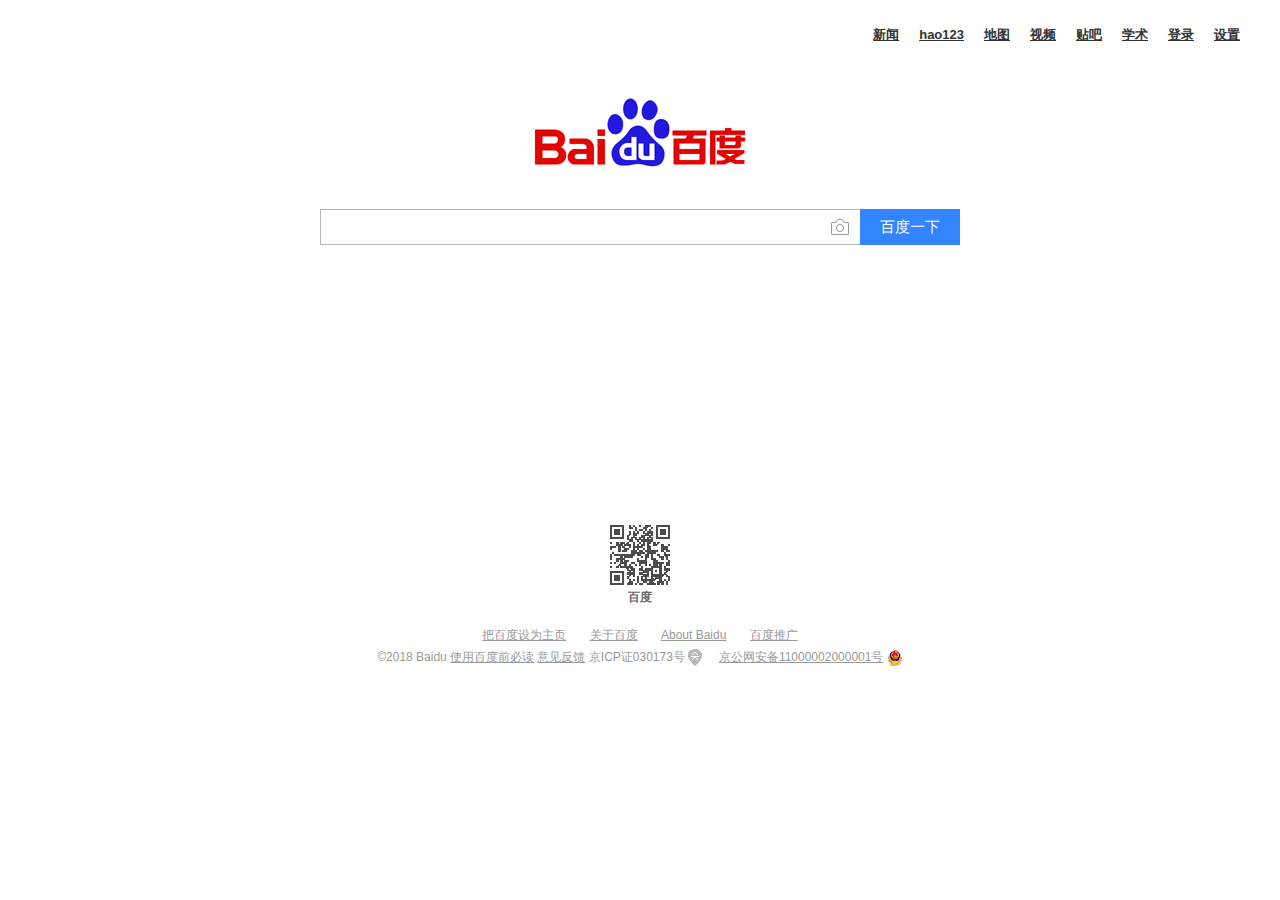
<file: yang/index.html>
<!doctype html>
<html>
<head>
<meta charset="utf-8">
<title>百度一下，你就知道</title>
<link rel="stylesheet" type="text/css" href="css/reset.css" />
<link rel="stylesheet" type="text/css" href="css/index.css" />
</head>

<body>
<div class="warp">
	<div class="header">
    	<ul class="menu">
        	<li><a href="" target="_blank">新闻</a></li>
        	<li><a href="" target="_blank">hao123</a></li>
        	<li><a href="" target="_blank">地图</a></li>
        	<li><a href="" target="_blank">视频</a></li>
        	<li><a href="" target="_blank">贴吧</a></li>
        	<li><a href="" target="_blank">学术</a></li>
        	<li><a href="" target="_blank">登录</a></li>
        	<li><a href="" target="_blank">设置</a></li>
        </ul>
    </div>
	<div class="bodyer">
    	<div class="logo">
        	<a href=""><img src="images/logo.png"></a>
        </div>
        <div class="search">
        	<input type="text" class="text">
            <!--<i class="camera"></i>-->
            <input type="submit" class="submit" value="百度一下">
        </div>
    </div>
	<div class="footer">
    	<div class="qrcode">
        	<img src="images/qrcode.png">
            <p>百度</p>
        </div>
		<div class="p1">
			<a href="">把百度设为主页</a>
            <a href="">关于百度</a>
            <a href="">About  Baidu</a>
            <a href="">百度推广</a>
		</div>
		<div class="p2">
			©2018 Baidu <a>使用百度前必读</a> <a>意见反馈</a> 京ICP证030173号 <img src="images/icon_01.png">   &nbsp;&nbsp;&nbsp;&nbsp;<a>京公网安备11000002000001号</a> <img src="images/icon_02.png">
		</div>
    </div>
</div>
</body>
</html>
</file>
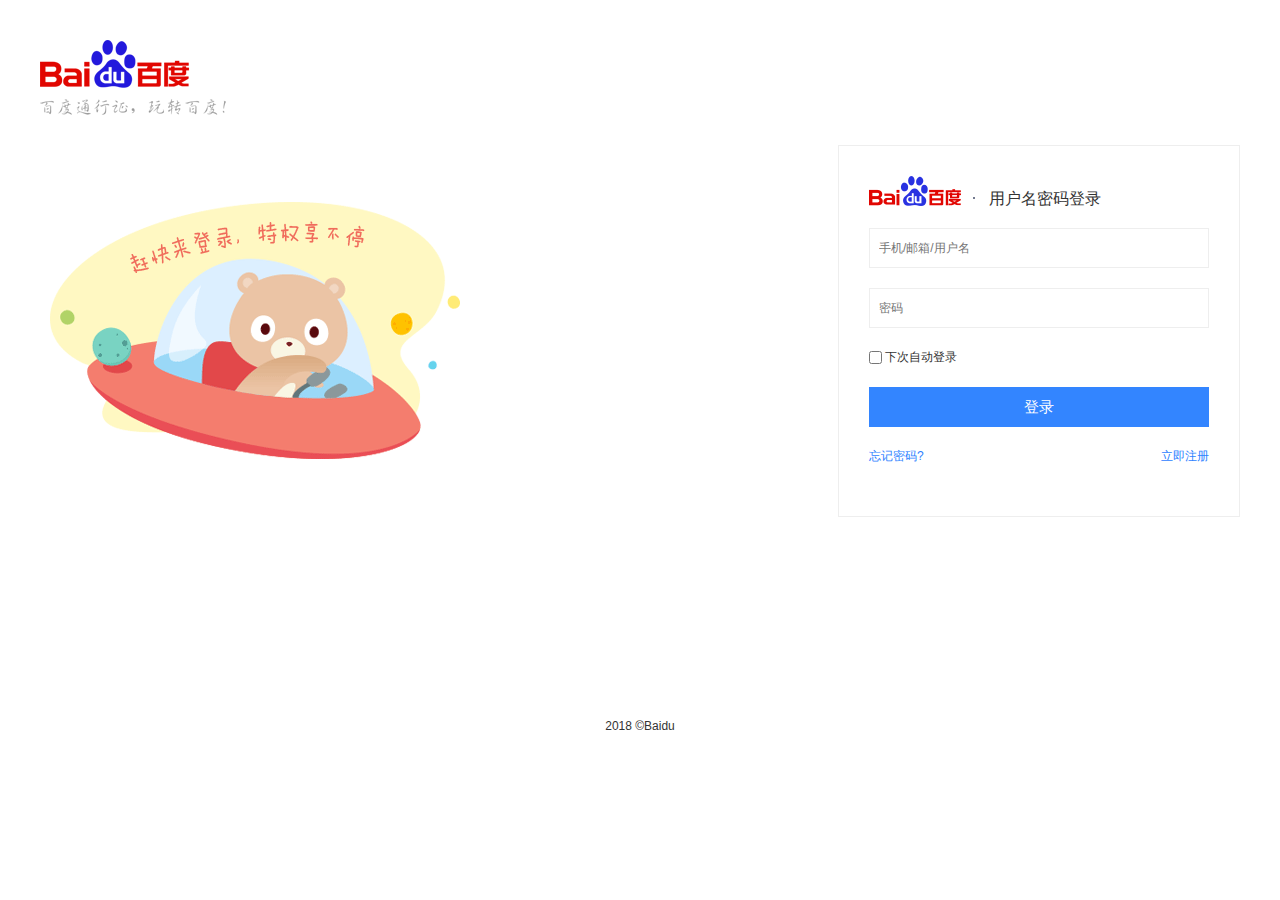
<file: yang/login.html>
<!doctype html>
<html>
<head>
<meta charset="utf-8">
<title>登录百度帐号</title>
<link rel="stylesheet" type="text/css" href="css/reset.css" />
<link rel="stylesheet" type="text/css" href="css/index.css" />
</head>

<body>
<div class="warp">
	<div class="header">
    	<img class="logo_pass" src="images/logo_pass.png">
	</div>
	<div class="bodyer">
    	<div class="login_warp">
        	<div class="login_info">
            	<ul>
                	<li>
                    	<span class="t1">用户名密码登录</span>
                    </li>
                	<li>
                    	<input class="tel" type="text" placeholder="手机/邮箱/用户名">
                    </li>
                	<li>
                    	<input class="password" type="password" placeholder="密码">
                    </li>
                	<li>
                    	<input class="checkbox" type="checkbox">
                        <span class="t2">下次自动登录</span>
                    </li>
                	<li>
                    	<input class="login_btn" type="submit" value="登录">
                    </li>
                	<li>
                    	<a class="forget" href="">忘记密码?</a>
                    	<a class="reg" href="">立即注册</a>
                    </li>
                </ul>
            </div>
        </div>
	</div>
	<div class="footer">
    	<p class="footer_text">2018 ©Baidu</p>
  </div>
</div>
</body>
</html>
</file>
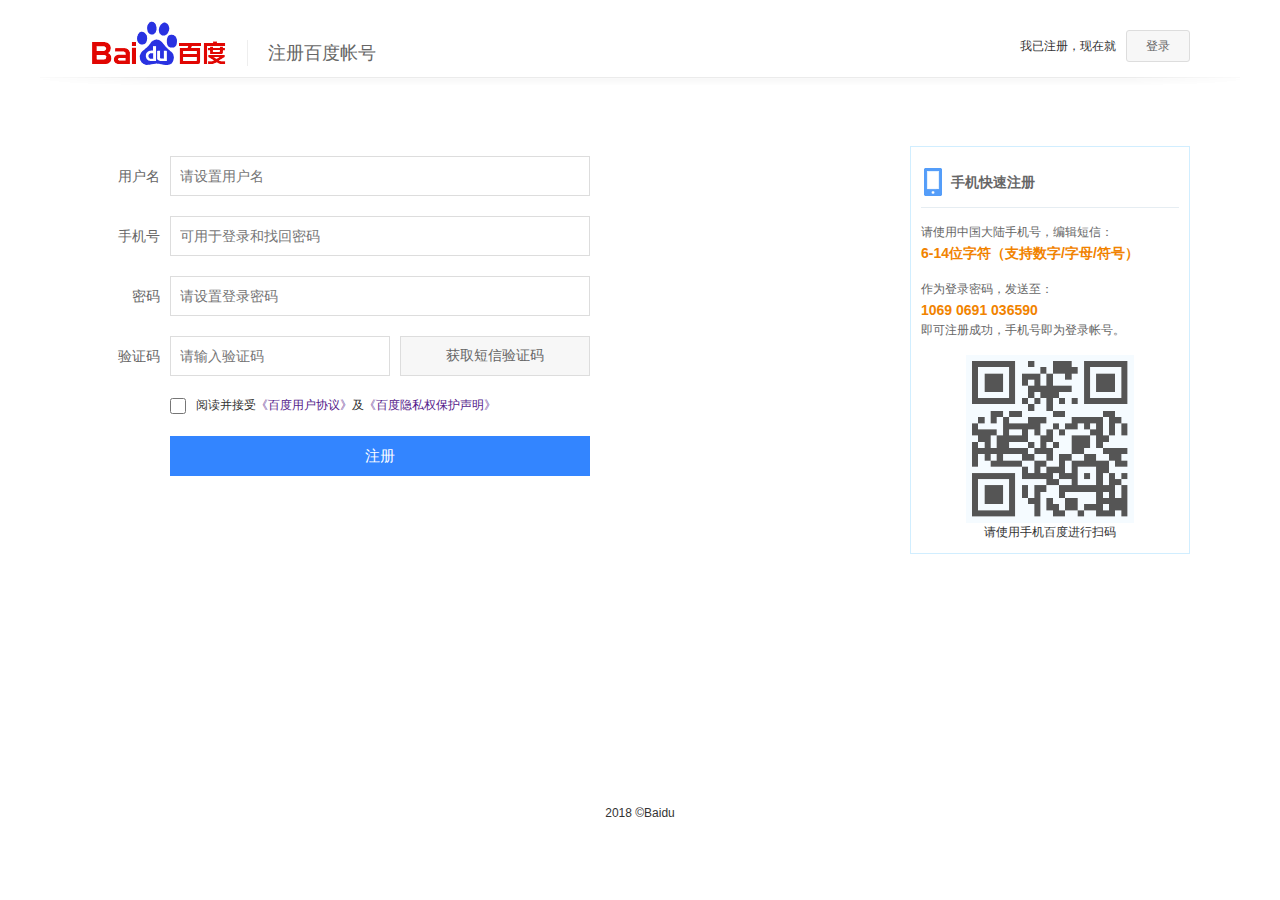
<file: yang/reg.html>
<!doctype html>
<html>
<head>
<meta charset="utf-8">
<title>注册百度帐号</title>
<link rel="stylesheet" type="text/css" href="css/reset.css" />
<link rel="stylesheet" type="text/css" href="css/index.css" />
</head>

<body>
<div class="warp">
	<div class="header">
    	<div class="top_warp">
            <div class="top_left">
                <img src="images/baidu.gif">
                <span>注册百度帐号</span>
            </div>
            <div class="top_right">
                <span>我已注册，现在就</span>
                <input type="submit" value="登录">
            </div>
        </div>
	</div>
	<div class="bodyer">
    	<div class="reg_left">
        	<ul>
            	<li>
                	<label>用户名</label>
                    <input type="text" placeholder="请设置用户名">
                </li>
            	<li>
                	<label>手机号</label>
                    <input type="text" placeholder="可用于登录和找回密码">
                </li>
            	<li>
                	<label>密码</label>
                    <input type="password" placeholder="请设置登录密码">
                </li>
            	<li>
                	<label>验证码</label>
                    <input class="edit_code" type="text" placeholder="请输入验证码">
                    <input class="click_code" type="button" value="获取短信验证码">
                </li>
                <li>
                    <input class="checkbox" type="checkbox">
                    <p class="t2">阅读并接受<a href="">《百度用户协议》</a>及<a href="">《百度隐私权保护声明》</a></p>
                </li>
                <li>
                    <input class="reg_btn" type="submit" value="注册">
                </li>
            </ul>
        </div>
    	<div class="reg_right">
        	<h3>手机快速注册</h3>
            <p class="t1">请使用中国大陆手机号，编辑短信：</p>
            <p class="t2">6-14位字符（支持数字/字母/符号）</p>
            <p class="t1">作为登录密码，发送至：</p>
            <p class="t2">1069 0691 036590</p>
            <p class="t3">即可注册成功，手机号即为登录帐号。</p>
            <div class="t4">
                <img src="images/upreg.png">
                <p>请使用手机百度进行扫码</p>
            </div>
        </div>
	</div>
	<div class="footer">
    	<p class="footer_text">2018 ©Baidu</p>
  </div>
</div>
</body>
</html>
</file>
<file: yang/css/index.css>
@charset "utf-8";
/* CSS Document */
.warp {
	width: 1200px;
	margin: 0 auto;
	background: #9cf;
}
.header {
	width: 100%;
	float: left;
}
.menu {
	float: right;
}
.menu li {
	margin-top: 20px;
	float: left;
	line-height: 30px;
	margin-left: 20px;
}
.menu li a {
	font-size: 13px;
	color: #333;
	font-weight: bold;
	text-decoration: underline;
}
.bodyer {
	width: 100%;
	float: left;
}
.logo {
	width: 100%;
	text-align: center;
	float: left;
}
.search {
	width: 640px;
	margin-top: 30px;
	margin-left: 280px;
	float: left;
}
.text {
	width: 530px;
	height: 34px;
	padding-left: 9px;
	border: 1px solid #b8b8b8;
	border-right: 0;
	float: left;
	background: url(../images/camera_grey.png) no-repeat 510px center; /*no-repeat*/
}
.text:hover {
	border: 1px solid #3385ff;
	border-right: 0;
	background: url(../images/camera_blue.png) no-repeat 510px center;
}
.submit {
	width: 100px;
	height: 36px;
	background: #3385ff;
	color: #fff;
	font-size: 15px;
	border: 0;
	cursor: pointer;
	float: left;
}
.submit:hover {
	background: #317ef3;
}
.footer {
	width: 100%;
	float: left;
}
.qrcode {
	width: 100%;
	margin-top: 280px;
	text-align: center;
	float: left;
}
.qrcode p {
	color: #666;
	line-height: 24px;
	font-weight: bold;
}
.p1 {
	width: 100%;
	margin-top: 15px;
	line-height: 22px;
	text-align: center;
	float: left;
}
.p1 a {
	margin: 0 10px;
	color: #999;
	text-decoration: underline;
}
.p2 {
	width: 100%;
	line-height: 22px;
	text-align: center;
	color: #999;
	float: left;
}
.p2 a {
	color: #999;
	text-decoration: underline;
}
/*登录*/
.logo_pass {
	margin-top: 40px;
	float: left;
}
.login_warp {
	width: 100%;
	margin-top: 30px;
	background: url(../images/login-bg.png) no-repeat left center;
	float: left;
}
.login_info {
	border: 1px solid #eee;
	width: 400px;
	float: right;
}
.login_info ul {
	width: 340px;
	padding: 30px;
	float: left;
}
.login_info ul li {
	width: 100%;
	margin-bottom: 20px;
	float: left;
}
.login_info .t1 {
	padding-left: 120px;
	height: 32px;
	line-height: 46px;
	font-size: 16px;
	background: url(../images/loginlogo.gif) no-repeat;
	float: left;
}
.login_info .tel {
	width: 320px;
	height: 20px;
	line-height: 20px;
	padding: 9px;
	border: 1px solid #eee;
	float: left;
}
.login_info .password {
	width: 320px;
	height: 20px;
	line-height: 20px;
	padding: 9px;
	border: 1px solid #eee;
	float: left;
}
.login_info .login_btn {
	width: 100%;
	height: 40px;
	line-height: 40px;
	background: #3385ff;
	color: #fff;
	font-size: 15px;
	border: 0;
	cursor: pointer;
	float: left;
}
.login_info .login_btn:hover {
	background: #317ef3;
}
.login_info .forget {
	font-size: 12px;
	color: #2e82ff;
	float: left;
}
.login_info .reg {
	font-size: 12px;
	color: #2e82ff;
	float: right;
}
.footer_text {
	width: 100%;
	margin-top: 200px;
	text-align: center;
	float: left;
}
/*注册*/
.top_warp {
	width: 100%;
	padding: 20px 0 30px 0;
	background: url(../images/reg_hr.png) no-repeat center bottom;
	float: left;
}
.top_left {
	padding-left: 50px;
	float: left;
}
.top_left img {
	margin-right: 20px;
	float: left;
}
.top_left span {
	margin-top: 20px;
	font-size: 18px;
	color: #666;
	border-left: 1px solid #eee;
	padding-left: 20px;
	line-height: 26px;
	float: left;
}
.top_right {
	margin-top: 10px;
	margin-right:50px;
	float: right;
}
.top_right span {
	line-height: 32px;
	float: left;
}
.top_right input {
	color: #666;
	border: 1px solid #ddd;
	background: #f7f7f7;
	height: 32px;
	width: 64px;
	margin-left: 10px;
	float: left;
	border-radius: 3px;/*CSS圆角属性*/
}
.reg_left {
	margin: 50px 0 0 50px;
	width: 500px;
	float: left;
}
.reg_left ul {
	width: 100%;
	float: left;
}
.reg_left ul li {
	width: 100%;
	margin: 10px 0;
	float: left;
}
.reg_left label {
	width: 70px;
	line-height: 40px;
	margin-right: 10px;
	text-align: right;
	font-size: 14px;
	color: #666;
	float: left;
}
.reg_left input {
	width: 400px;
	height: 20px;
	line-height: 20px;
	padding: 9px;
	border: 1px solid #ddd;
	font-size: 14px;
	color: #666;
	background: #FFF;
	float: left;
}
.reg_left .edit_code {
	width: 200px;
}
.reg_left .click_code {
	background: #f7f7f7;
	width: 190px;
	height: 40px;
	cursor: pointer;
	margin-left: 10px;
}
.reg_left .click_code:hover {
	background: #eee;
}
.reg_left .checkbox {
	margin-left: 80px;
	margin-right: 10px;
	width: 16px;
	float: left;
}
.reg_left .reg_btn {
	width: 420px;
	height: 40px;
	line-height: 40px;
	background: #3385ff;
	color: #fff;
	font-size: 15px;
	border: 0;
	cursor: pointer;
	float: right;
}
.reg_left .reg_btn:hover {
	background: #317ef3;
}
.reg_right {
	margin: 50px;
	width: 258px;
	padding: 10px;
	border: 1px solid #d1eeff;
	float: right;
}
.reg_right h3 {
	padding-left: 30px;
	height: 50px;
	line-height: 50px;
	background: url(../images/phone.png) no-repeat left center;
	border-bottom: 1px solid #e6edf2;
	font-size: 14px;
	color: #666;
}
.reg_right .t1 {
	width: 100%;
	color: #666;
	font-size: 12px;
	margin-top:15px;
	float: left;
}
.reg_right .t2 {
	width: 100%;
	font-size: 14px;
	color: #f18300;
	font-weight: bold;
	float: left;
}
.reg_right .t3 {
	width: 100%;
	color: #666;
	font-size: 12px;
	float: left;
}
.reg_right .t4 {
	width: 100%;
	margin-top:15px;
	text-align:center;
	float: left;
}
.reg_right .t4 img {
	width:168px; height:168px;	
}
</file>
